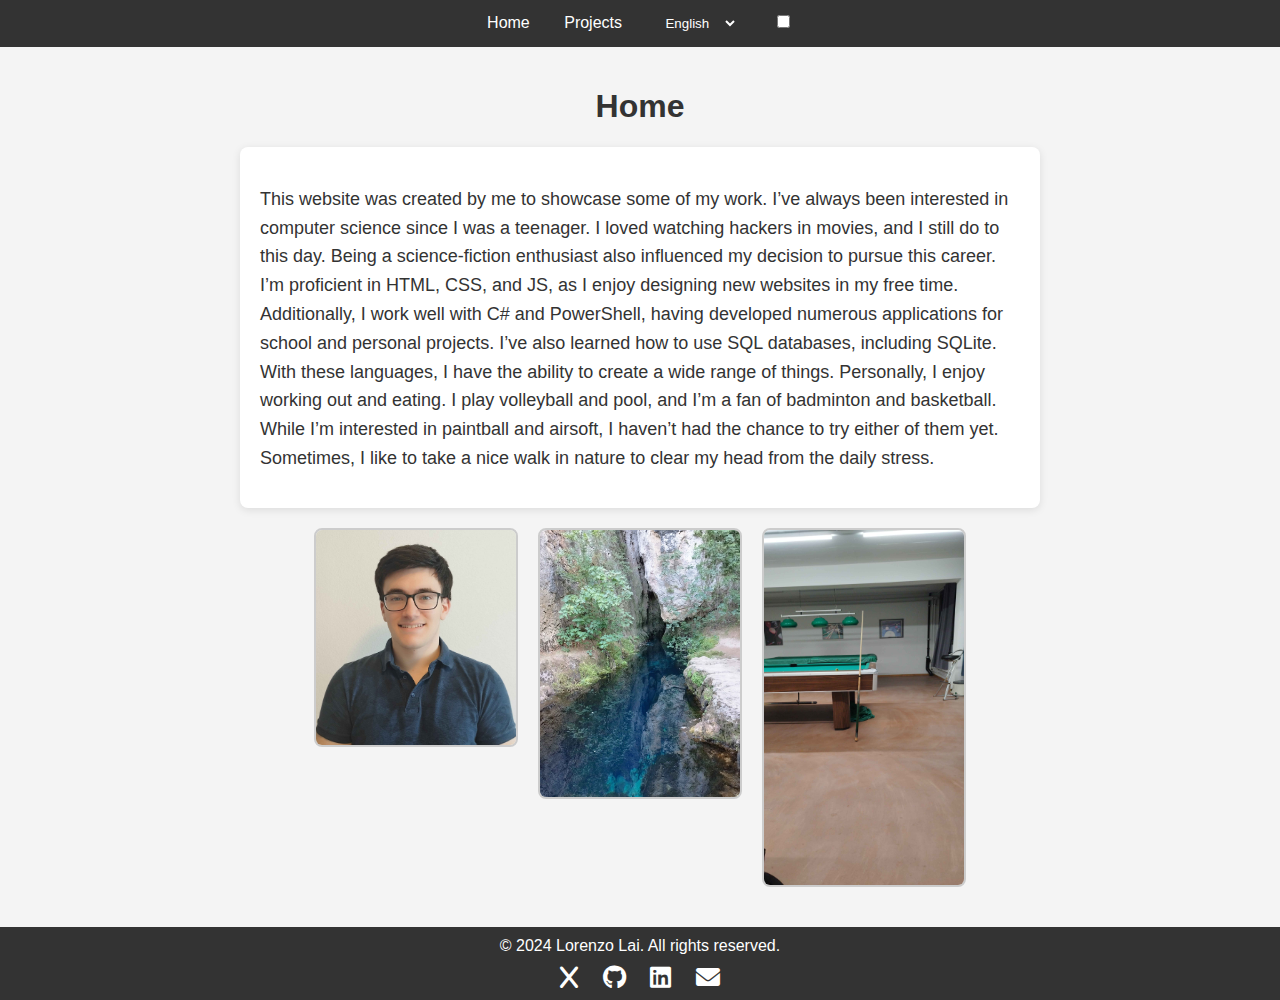
<file: index.html>
<!DOCTYPE html>
<html lang="en">
  <head>
    <meta charset="UTF-8" />
    <meta name="viewport" content="width=device-width, initial-scale=1.0" />
    <title>My website</title>
    <link rel="stylesheet" href="styles.css" />
    <link
      rel="stylesheet"
      href="https://cdnjs.cloudflare.com/ajax/libs/font-awesome/6.0.0-beta3/css/all.min.css"
    />
  </head>
  <body>
    <header>
      <nav>
        <ul>
          <li><a href="#home" onclick="showPage('home')">Home</a></li>
          <li>
            <a href="#projects" onclick="showPage('projects')">Projects</a>
          </li>
          <li>
            <select id="languageSelector" onchange="changeLanguage()">
              <option value="en">English</option>
              <option value="de">Deutsch</option>
              <option value="fr">Français</option>
            </select>
          </li>
          <li>
            <label class="switch">
              <input
                type="checkbox"
                id="darkModeToggle"
                onclick="toggleDarkMode()"
              />
              <span class="slider round"></span>
            </label>
          </li>
        </ul>
      </nav>
    </header>

    <main>
      <section id="home" class="page">
        <h1>Home</h1>
        <div class="content-box">
          <p id="homeText">
            This website was created by me to showcase some of my work. I’ve
            always been interested in computer science since I was a teenager. I
            loved watching hackers in movies, and I still do to this day. Being
            a science-fiction enthusiast also influenced my decision to pursue
            this career. I’m proficient in HTML, CSS, and JS, as I enjoy
            designing new websites in my free time. Additionally, I work well
            with C# and PowerShell, having developed numerous applications for
            school and personal projects. I’ve also learned how to use SQL
            databases, including SQLite. With these languages, I have the
            ability to create a wide range of things. Personally, I enjoy
            working out and eating. I play volleyball and pool, and I’m a fan of
            badminton and basketball. While I’m interested in paintball and
            airsoft, I haven’t had the chance to try either of them yet.
            Sometimes, I like to take a nice walk in nature to clear my head
            from the daily stress.
          </p>
        </div>
        <div class="image-gallery">
          <img src="Images/IMG_20240613_1804032.jpg" alt="Me" />
          <img src="Images/IMG_20240720_182910.jpg" alt="Natural water source" />
          <img src="Images/IMG-20240726-WA0008.jpg" alt="Pool the game" />
        </div>
      </section>

      <section id="projects" class="page" style="display: none">
        <h1>Projects</h1>
        <div class="project-gallery">
          <a
            href="https://github.com/Loreytox/LA-1302-Tic-Tac-Toe"
            target="_blank"
          >
            <img src="Images/TicTacToe.jpg" alt="Tic Tac Toe Project" />
            <p>Tic Tac Toe</p>
          </a>
          <a href="https://github.com/marekvonrogall/LA1303" target="_blank">
            <img src="Images/Roulette (2).jpg" alt="Roulette Project" />
            <p>Roulette</p>
          </a>
          <a href="https://github.com/Loreytox/Quotenspiel-V2" target="_blank">
            <img src="Images/Quotes.png" alt="Quotes Project" />
            <p>Quotes</p>
          </a>
        </div>
      </section>
    </main>

    <footer>
      <p>&copy; 2024 Lorenzo Lai. All rights reserved.</p>
      <div class="social-links">
        <a href="https://x.com/LoreyTox" target="_blank">
          <i class="fab fa-x"></i>
        </a>
        <a href="https://github.com/Loreytox" target="_blank">
          <i class="fab fa-github"></i>
        </a>
        <a
          href="https://www.linkedin.com/in/lorenzo-lai-9731b2312/"
          target="_blank"
        >
          <i class="fab fa-linkedin"></i>
        </a>
        <a href="mailto:lorenzo.lai2005@gmail.com">
          <i class="fas fa-envelope"></i>
        </a>
      </div>
    </footer>

    <script src="page.js"></script>
  </body>
</html>
</file>
<file: styles.css>
body {
  font-family: Arial, sans-serif;
  background-color: #f4f4f4;
  color: #333;
  margin: 0;
  padding: 0;
  display: flex;
  flex-direction: column;
  min-height: 100vh;
}

header {
  background-color: #333;
  padding: 10px 0;
  text-align: center;
}

nav ul {
  list-style-type: none;
  margin: 0;
  padding: 0;
}

nav ul li {
  display: inline;
  margin: 0 15px;
}

nav ul li a {
  color: white;
  text-decoration: none;
}

nav ul li a:hover {
  text-decoration: underline;
}

nav ul li select {
  background-color: #333;
  color: white;
  border: none;
  padding: 5px;
}

main {
  padding: 20px;
  text-align: center;
  flex: 1;
}

.page {
  max-width: 800px;
  margin: auto;
}

#projects img {
  max-width: 100%;
  height: auto;
  border: 2px solid #333;
  border-radius: 5px;
}

form {
  display: flex;
  flex-direction: column;
  align-items: center;
}

form label {
  margin-top: 10px;
}

form input,
form textarea {
  width: 100%;
  max-width: 400px;
  padding: 10px;
  margin-top: 5px;
  border: 1px solid #ccc;
  border-radius: 5px;
}

form button {
  margin-top: 20px;
  padding: 10px 20px;
  background-color: #333;
  color: white;
  border: none;
  border-radius: 5px;
  cursor: pointer;
}

form button:hover {
  background-color: #555;
}

footer {
  background-color: #333;
  color: white;
  text-align: center;
  padding: 10px;
}

footer p {
  margin: 0;
}

.social-links {
  margin-top: 10px;
}

.social-links a {
  margin: 0 10px;
  display: inline-block;
}

.social-links i {
  font-size: 24px;
  color: white;
  transition: color 0.3s;
}

.social-links a:hover i {
  color: #ccc;
}

.image-gallery {
  display: flex;
  justify-content: center;
  gap: 20px;
  margin: 20px 0;
}

.image-gallery img {
  max-width: 25%;
  height: 25%;
  border-radius: 8px;
  border: 2px solid #ccc;
}

.image-gallery img:hover {
  opacity: 0.8;
}

.project-gallery {
  display: flex;
  justify-content: center;
  gap: 20px;
  margin: 20px 0;
}

.project-gallery img {
  max-width: 300px;
  height: auto;
  border-radius: 8px;
  border: 2px solid #ccc;
  transition: opacity 0.3s ease;
}

.project-gallery img:hover {
  opacity: 0.8;
}

.project-gallery p {
  margin-top: 10px;
  font-size: 18px;
  color: #333;
  text-align: center;
}

.content-box {
  background-color: #ffffff;
  padding: 20px;
  border-radius: 8px;
  box-shadow: 0 2px 8px rgba(0, 0, 0, 0.1);
  max-width: 800px;
  margin: 20px auto;
  text-align: left;
}

#homeText {
  font-size: 18px;
  line-height: 1.6;
  margin-bottom: 15px;
  color: #333;
}

@media (max-width: 768px) {
  .content-box {
    padding: 15px;
  }

  #homeText {
    font-size: 16px;
  }
}

body.dark-mode {
  background-color: #1e1e1e;
  color: #e0e0e0;
}

header.dark-mode {
  background-color: #1a1a1a;
}

nav ul li a.dark-mode {
  color: #e0e0e0;
}

footer.dark-mode {
  background-color: #1a1a1a;
}

footer p.dark-mode {
  color: #e0e0e0;
}

.social-links i.dark-mode {
  color: #e0e0e0;
}

.dark-mode .content-box {
  background-color: #2c2c2c;
  box-shadow: 0 2px 8px rgba(255, 255, 255, 0.1);
}

.dark-mode #homeText {
  color: #e0e0e0;
}
</file>
